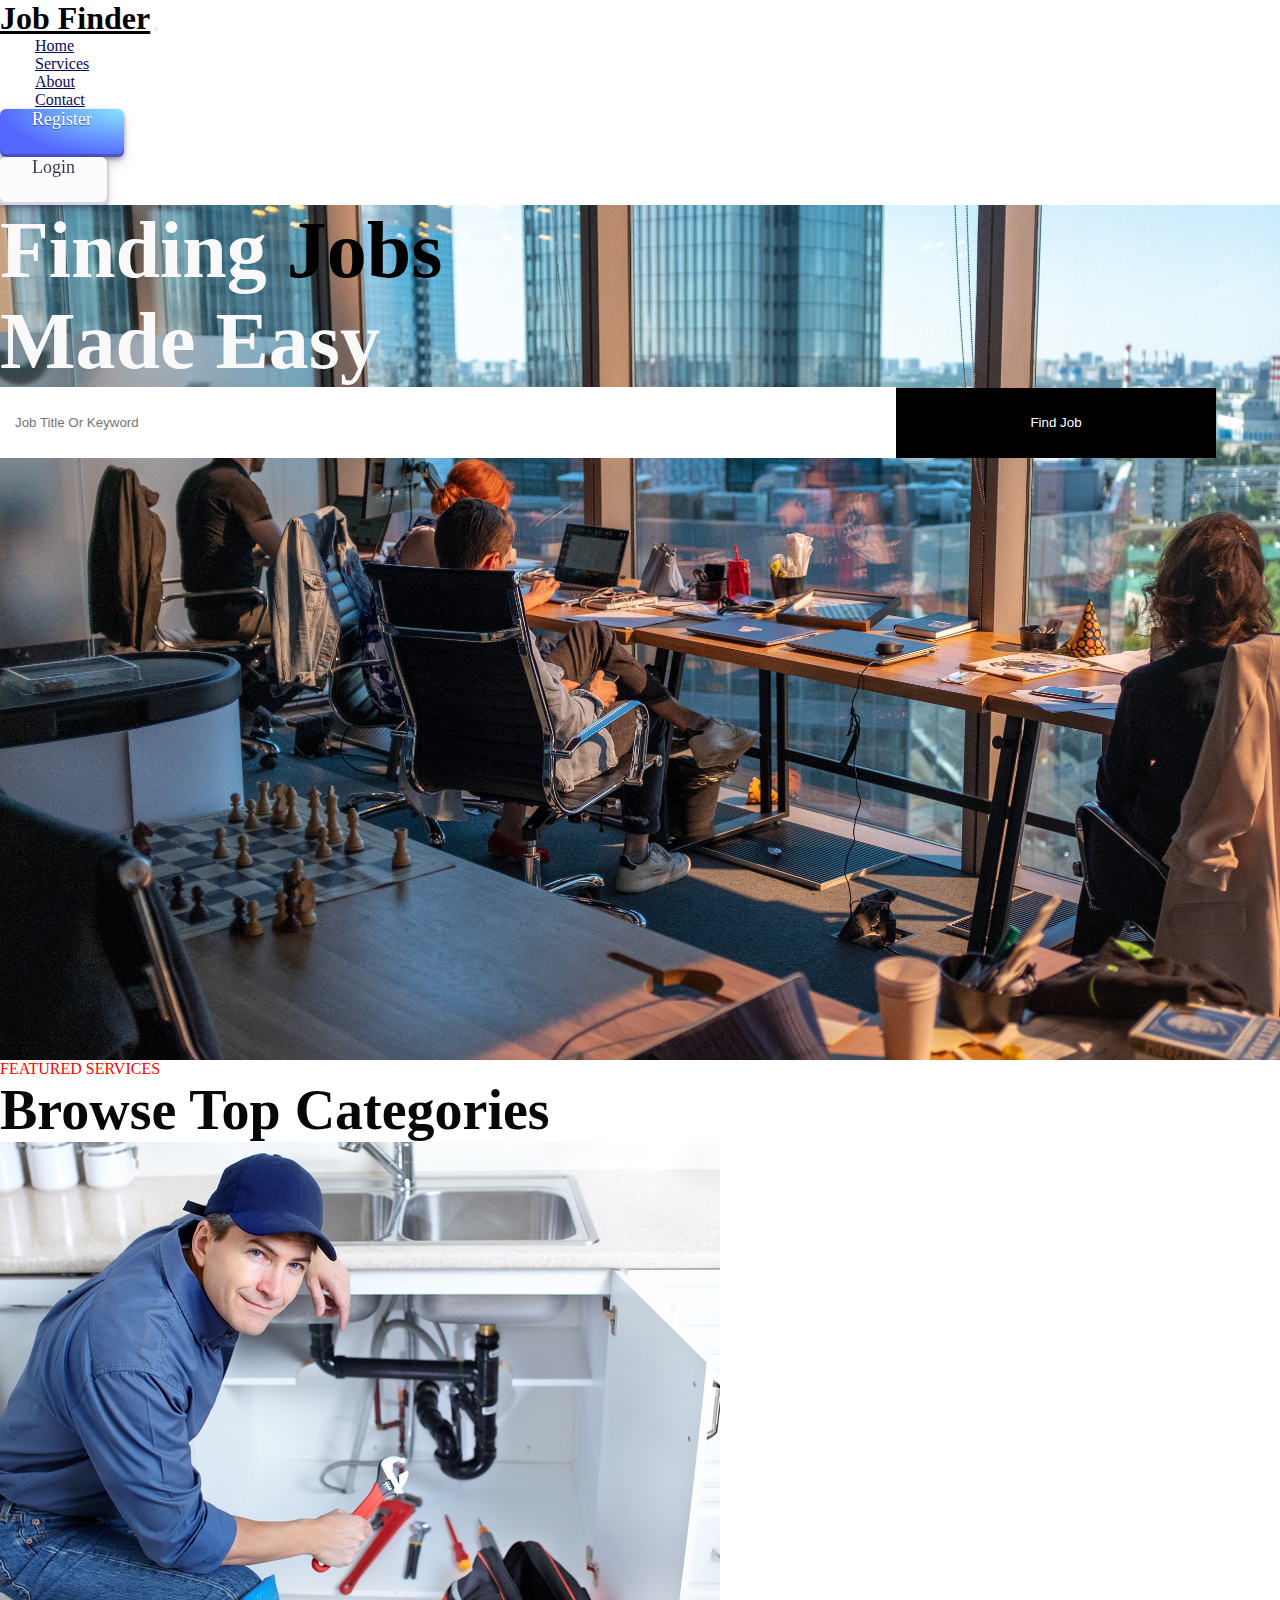
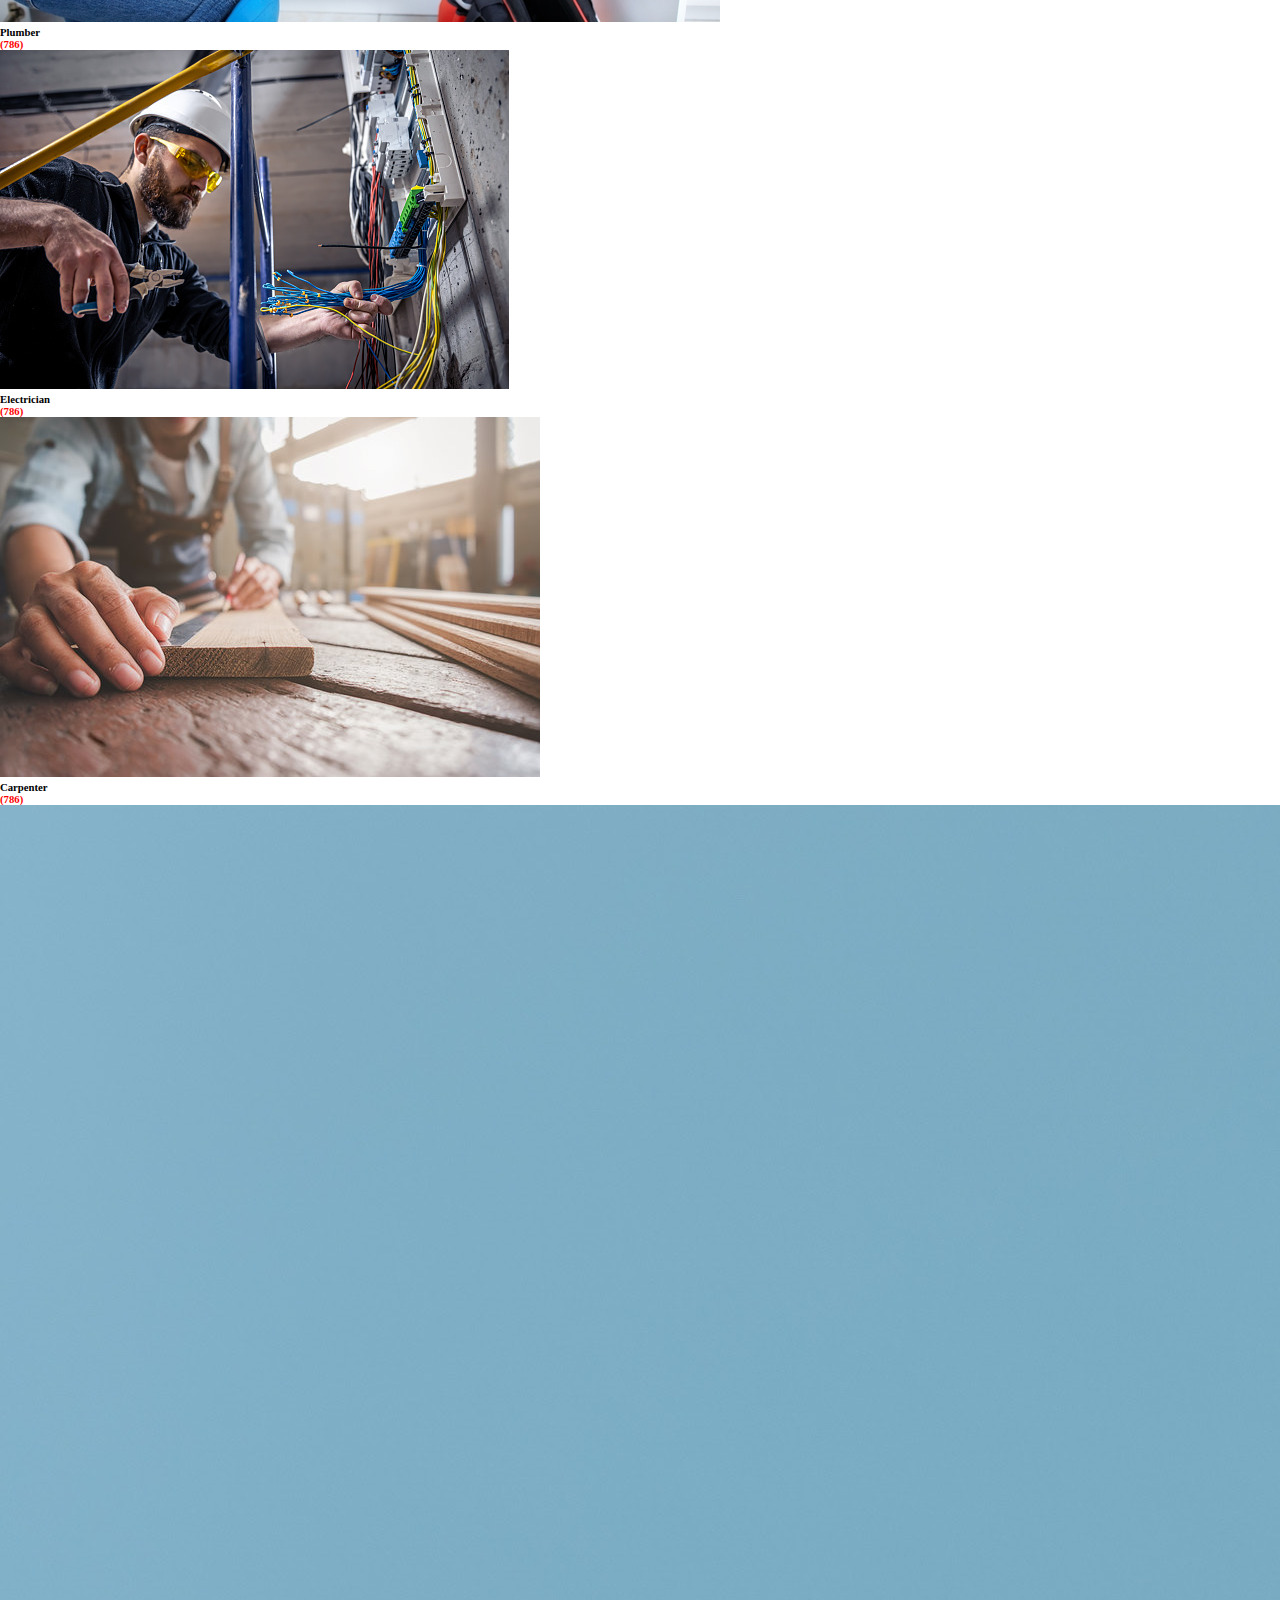
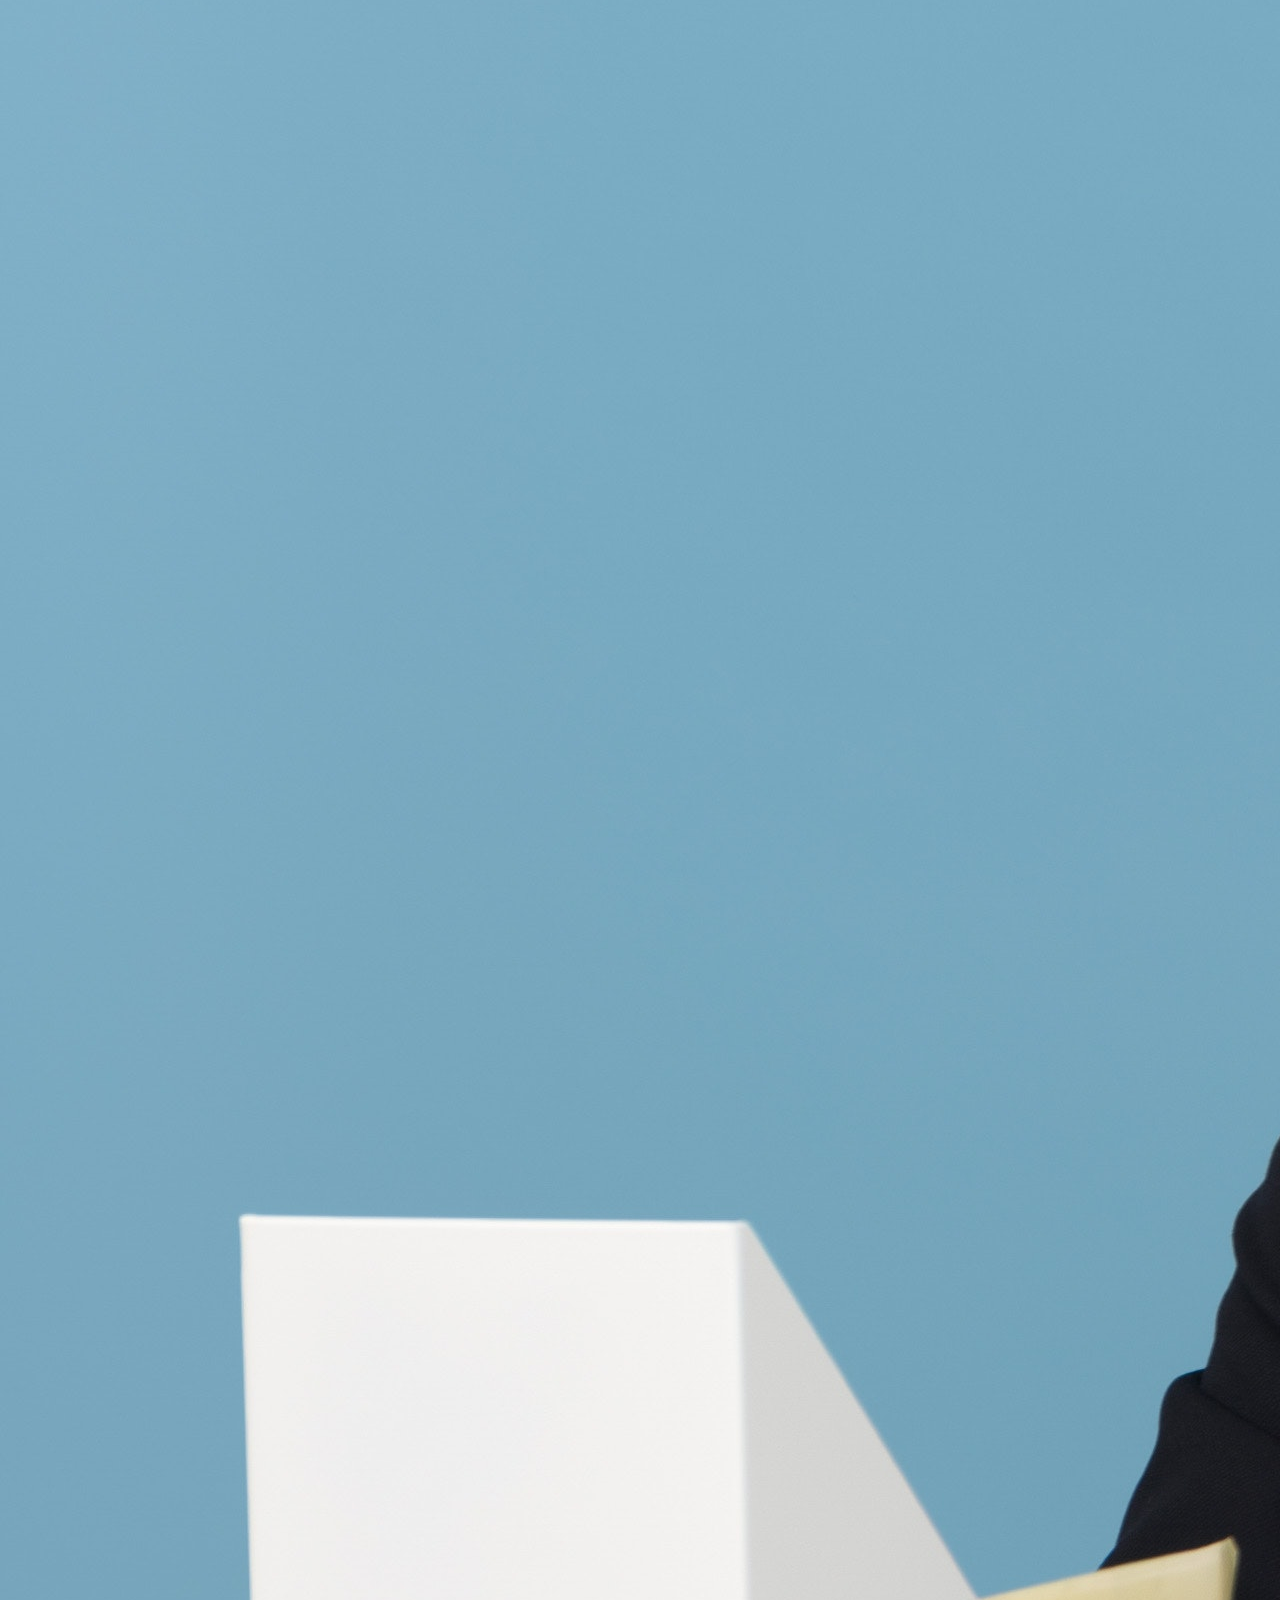
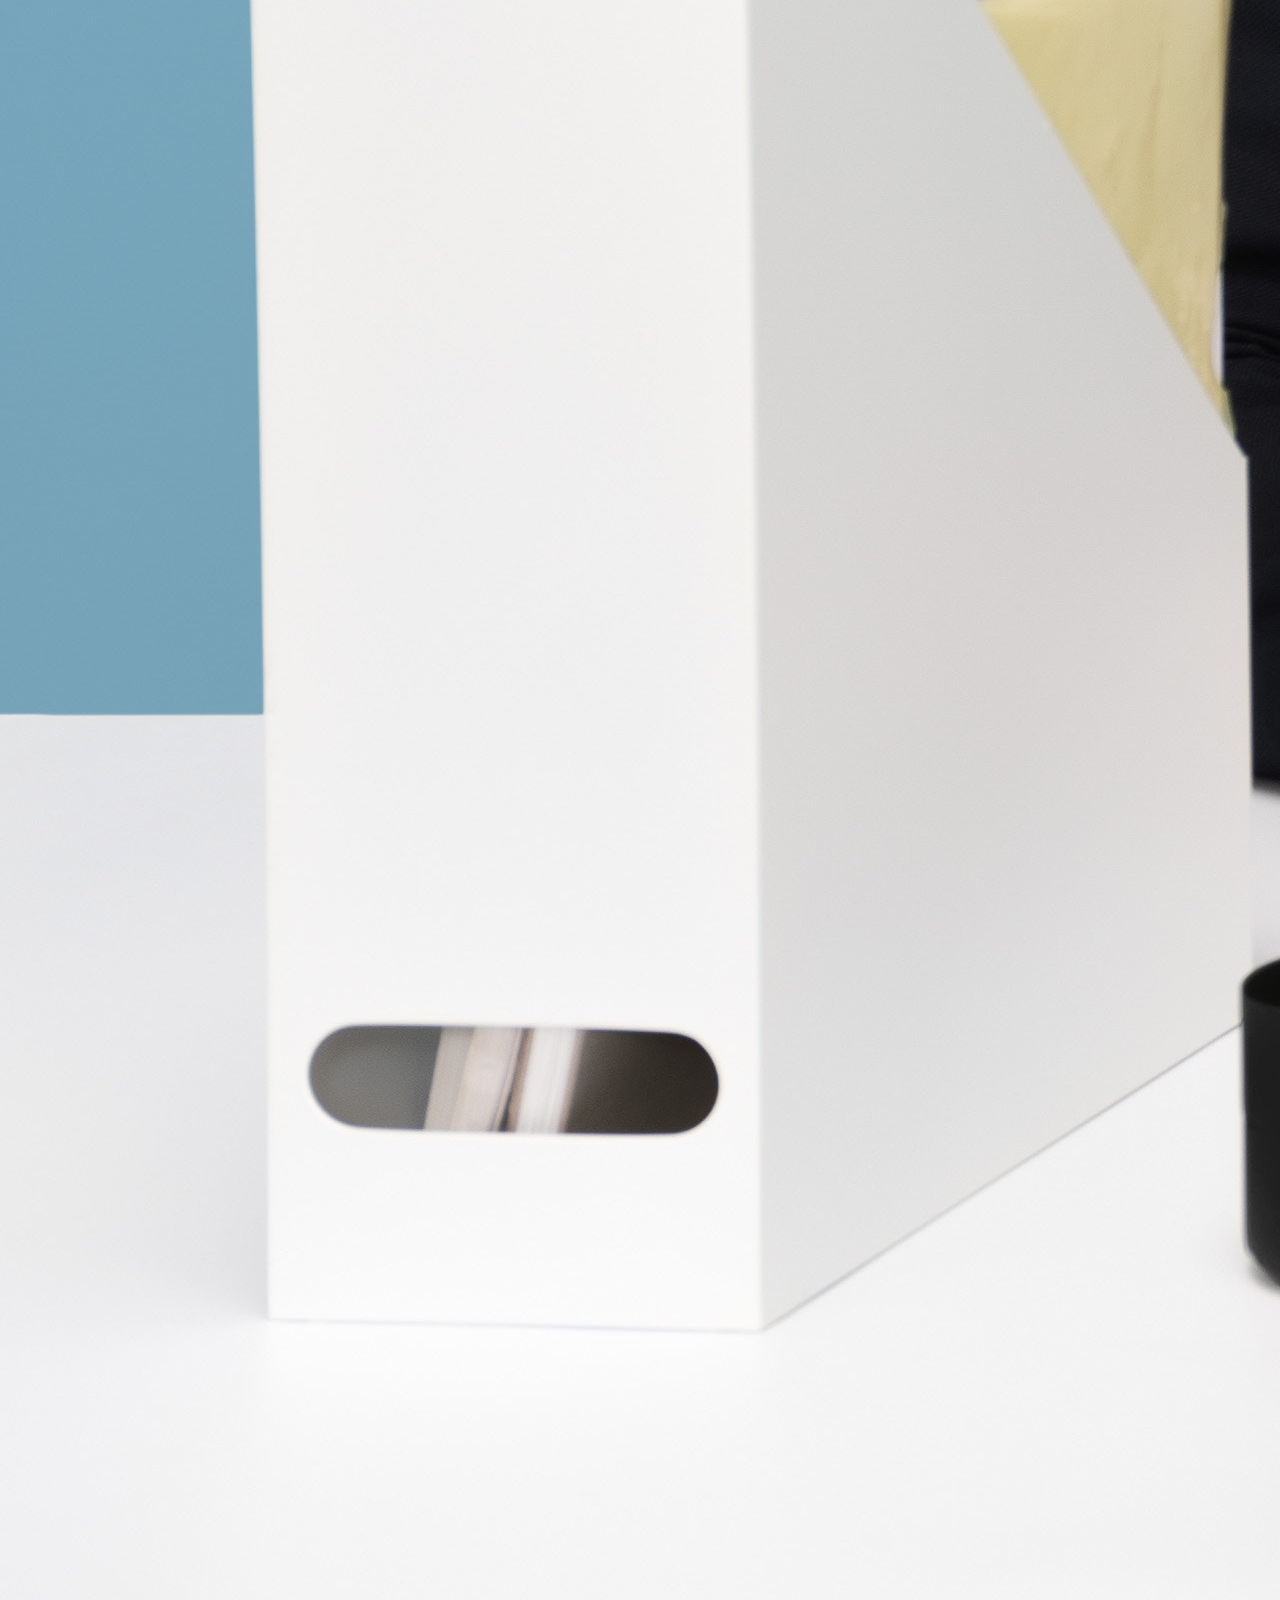
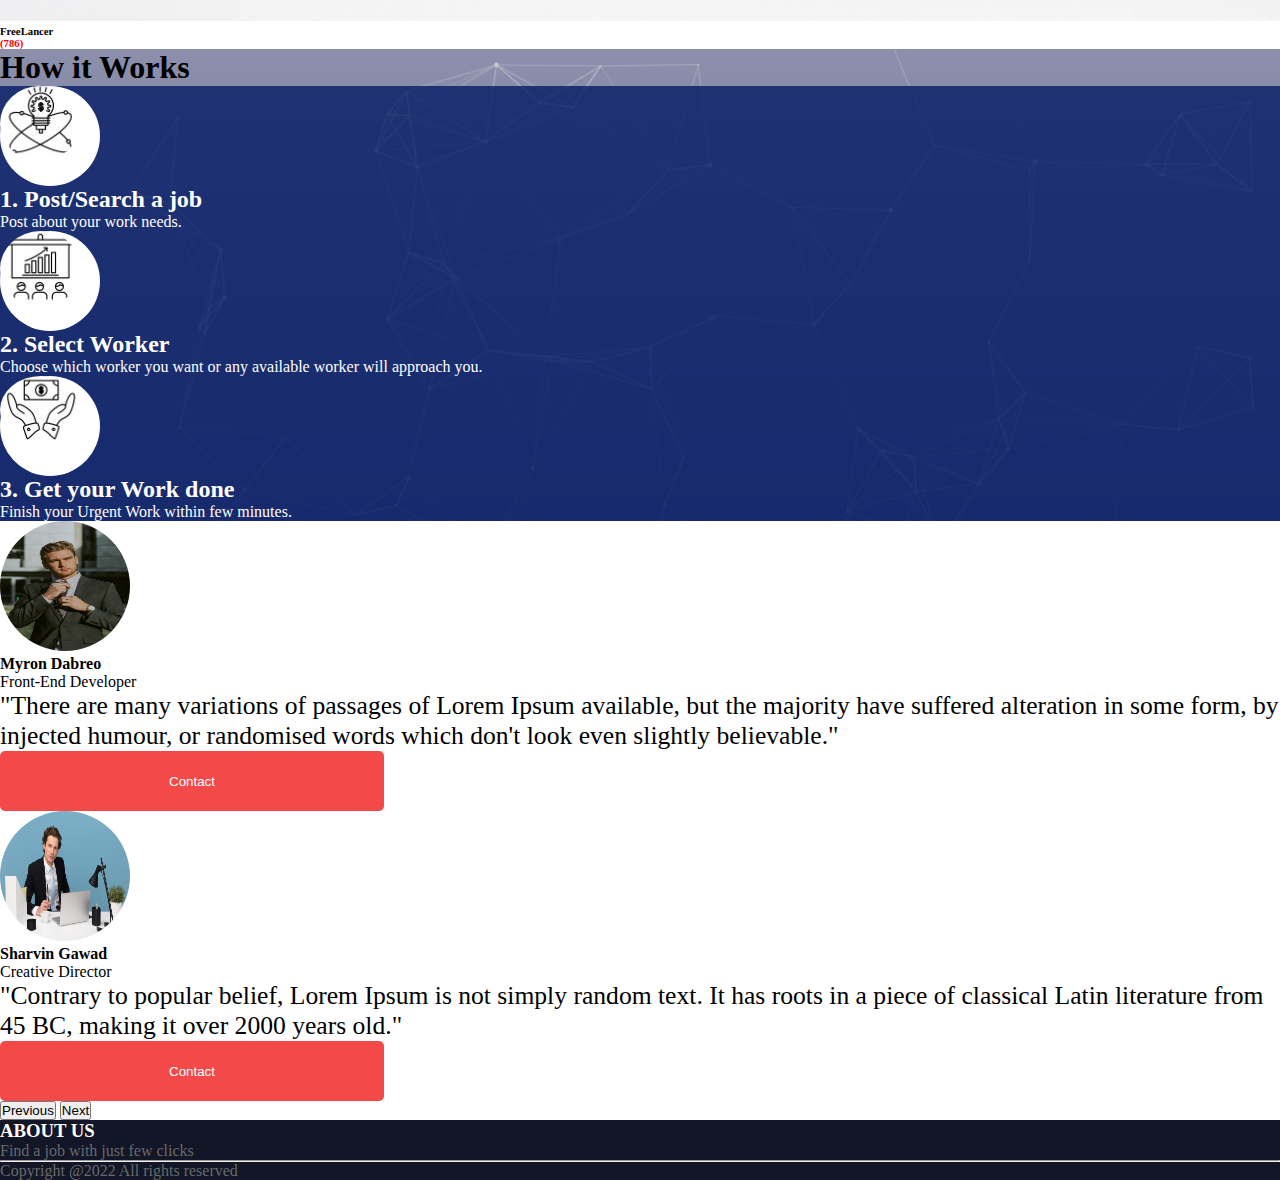
<file: main/Unscript/index.html>
<!doctype html>
<html lang="en">
  <head>
    <meta charset="utf-8">
    <meta name="viewport" content="width=device-width, initial-scale=1">
    <title> Job Finder</title>
    <link rel="stylesheet" href="https://fonts.google.com">
    <link href="https://cdn.jsdelivr.net/npm/bootstrap@5.2.3/dist/css/bootstrap.min.css" rel="stylesheet" integrity="sha384-rbsA2VBKQhggwzxH7pPCaAqO46MgnOM80zW1RWuH61DGLwZJEdK2Kadq2F9CUG65" crossorigin="anonymous">
    <link rel="stylesheet" href="style.css">
  </head>
  <body>
    <nav class="navbar navbar-expand-lg">
        <div class="container-fluid">
          <a class="navbar-brand" href="#"><b>Job Finder</b></a>
          <button class="navbar-toggler" type="button" data-bs-toggle="collapse" data-bs-target="#navbarSupportedContent" aria-controls="navbarSupportedContent" aria-expanded="false" aria-label="Toggle navigation">
            <span class="navbar-toggler-icon"></span>
          </button>
          <div class="collapse navbar-collapse" id="navbarSupportedContent">
            <ul class="navbar-nav m-auto mb-2 mb-lg-0">
              <li class="nav-item">
                <a class="nav-link" href="#">Home</a>
              </li>
              <li class="nav-item">
                <a class="nav-link" href="#">Services</a>
              </li>
              
              <li class="nav-item dropdown">
                <a class="nav-link " href="#">
                  About
                </a>               
              </li>
              <li class="nav-item">
                <a class="nav-link" href="#">Contact</a>
              </li>
            </ul>
            <form class="d-flex" role="search">
           
<!--New Window Logic-->
            
            <!-- <html>
            <head>
            <script>
            function openWin() {
              // window.open("http://127.0.0.1:5500/Responsive-Login-Form-master/reg.html");
            }
            </script>
            </head>
            <body> -->
            
            <form>
              <div> 
                <!-- <button type="btn1" class="btn1" value="Register" > <span></span>Register</button> -->
                <a style="text-decoration: none"; href="Responsive-Login-Form-master\register1.php" class="btn1" value="Register">Register</a>
              </div>
          
            </form>
<!--             
            </body>
            </html> -->
<!--New Window Logic-->

<!-- <!DOCTYPE html>
<html>
<head>
<script>
function openWin() {
  // window.open("http://127.0.0.1:5500/Responsive-Login-Form-master/index.html");
}
</script>
</head>
<body> -->

            <form>
              <div> 
    <!-- <button type="btn0" class="btn0" value="Login" onclick="openWin()"> <span></span>Login</button> -->
                <a style="text-decoration: none"; href="Responsive-Login-Form-master\login.php" class="btn0" value="Login">Login</a>
              </div>
            </form>
<!-- 
</body>
</html> -->
            </form>
          </div>
        </div>
      </nav>

      <section class="main py-5">
        <div class="container py-5">
            <div class="row">
                <div class="col-lg-7">
                    <h1>Finding <font color="black">Jobs</font> <br> Made Easy</h1>
                    <input type="text" placeholder="Job Title Or Keyword">
                    <button class="btn2 mt-5">Find Job</button>
                </div>
            </div>
        </div>
      </section>

      <section class="ceta py-5">
        <div class="container-fluid py-5 text-center">
            <p class="red">FEATURED SERVICES</p>
            <h1>Browse Top Categories</h1>
            <div class="row py-5 ">
                <div class="col-lg-11 m-auto pt-3">
                    <div class="row py-5">
                        <div class="col-lg-3 pt-3">
                            <div class="card py-3">
                                <img src="images/plumber.jpg" class="img-fluid my-3" alt="">
                                <h6>Plumber</h6>
                                <h6 class="red">(786)</h6>
                            </div>
                        </div>
                        <div class="col-lg-3 pt-3">
                            <div class="card py-3">
                                <img src="images/elec.jpg" class="img-fluid my-3" alt="">
                                <h6>Electrician</h6>
                                <h6 class="red">(786)</h6>
                            </div>
                        </div>
                        <div class="col-lg-3 pt-3">
                            <div class="card py-3">
                                <img src="images/carpenter.jpg" class="img-fluid my-3" alt="">
                                <h6>Carpenter</h6>
                                <h6 class="red">(786)</h6>
                            </div>
                        </div>
                        <div class="col-lg-3 pt-3">
                            <div class="card py-3">
                                <img src="images/2.jpg" class="img-fluid my-3" alt="">
                                <h6>FreeLancer</h6>
                                <h6 class="red">(786)</h6>
                            </div>
                        </div>
                    </div>                    
                </div>
                <div class="row">
                  <div class="col-lg-5 m-auto">
                  
                  </div>
                </div>
            </div>            
        </div>
    </section>

  

    <section class="apply py-5">
      <div class="container text-white text-center py-5">
        
        <h1>How it Works</h1>
        <div class="row py-5">
          <div class="col-lg-4 pt-2">
            <div class="card p-3">
              <div class="card-body text-center">
                <div class="cir1 pt-3 mb-3">
                  <img src="images/cate4.JPG" class="img-fluid" alt="">
                </div>
                <h2>1. Post/Search a job</h2>
                <p class="py-3">Post about your work needs.</p>
              </div>
            </div>    
          </div>
          <div class="col-lg-4 pt-2">
            <div class="card p-3">
              <div class="card-body text-center">
                <div class="cir1 pt-3 mb-3">
                  <img src="images/cate3.JPG" class="img-fluid" alt="">
                </div>
                <h2>2. Select Worker</h2>
                <p class="py-3">Choose which worker you want or any available worker will approach you.</p>
              </div>
            </div>    
          </div>
          <div class="col-lg-4 pt-2">
            <div class="card p-3">
              <div class="card-body text-center">
                <div class="cir1 pt-3 mb-3">
                  <img src="images/cate5.JPG" class="img-fluid" alt="">
                </div>
                <h2>3. Get your Work done</h2>
                <p class="py-3">Finish your Urgent Work within few minutes.</p>
              </div>
            </div>    
          </div>
        </div>
      </div>
    </section>

    <section class="slider py-5">
      <div class="container text-center py-5">
        <div class="row">
          <div class="col-lg-9 m-auto">
            <div id="carouselExampleControls" class="carousel slide" data-bs-ride="carousel">
              <div class="carousel-inner">
                <div class="carousel-item active">
                  <img src="images/1.jpg" class="img-fluid avatar mb-4" alt="...">
                  <h4>Myron Dabreo</h4>
                  <p>Front-End Developer</p>
                  <p class="perac py-3">"There are many variations of passages of Lorem Ipsum available, but the majority have suffered alteration in some form, by injected humour, or randomised words which don't look even slightly believable."</p>
                  <button class="btn4 mt-3">Contact</button>
                </div>
                <div class="carousel-item">
                  <img src="images/2.jpg" class="img-fluid mb-4 avatar" alt="...">
                  <h4>Sharvin Gawad</h4>
                  <p>Creative Director</p>
                  <p class="perac py-3">"Contrary to popular belief, Lorem Ipsum is not simply random text. It has roots in a piece of classical Latin literature from 45 BC, making it over 2000 years old."</p>
                  <button class="btn4 mt-3">Contact</button>
                </div>
              </div>
              <button class="carousel-control-prev" type="button" data-bs-target="#carouselExampleControls" data-bs-slide="prev">
                <span class="carousel-control-prev-icon" aria-hidden="true"></span>
                <span class="visually-hidden">Previous</span>
              </button>
              <button class="carousel-control-next" type="button" data-bs-target="#carouselExampleControls" data-bs-slide="next">
                <span class="carousel-control-next-icon" aria-hidden="true"></span>
                <span class="visually-hidden">Next</span>
              </button>
            </div>
          </div>
        </div>
      </div>
    </section>

    <section class="footer pt-5">
      <div class="container-fluid pt-5">
        <div class="row">
          <div class="col-lg-10 m-auto">
            <div class="row pb-4">
              <div class="col-lg-3">
                <h3 class="py-5">ABOUT US</h3>
                <p>Find a job with just few clicks </p>
                      
              </div>
            </div>
            <hr>
            <p class="py-4">Copyright @2022 All rights reserved</p>
          </div>
        </div>
      </div>
    </section>

    <script src="https://cdn.jsdelivr.net/npm/bootstrap@5.2.3/dist/js/bootstrap.bundle.min.js" integrity="sha384-kenU1KFdBIe4zVF0s0G1M5b4hcpxyD9F7jL+jjXkk+Q2h455rYXK/7HAuoJl+0I4" crossorigin="anonymous"></script>
  </body>
</html>
</file>
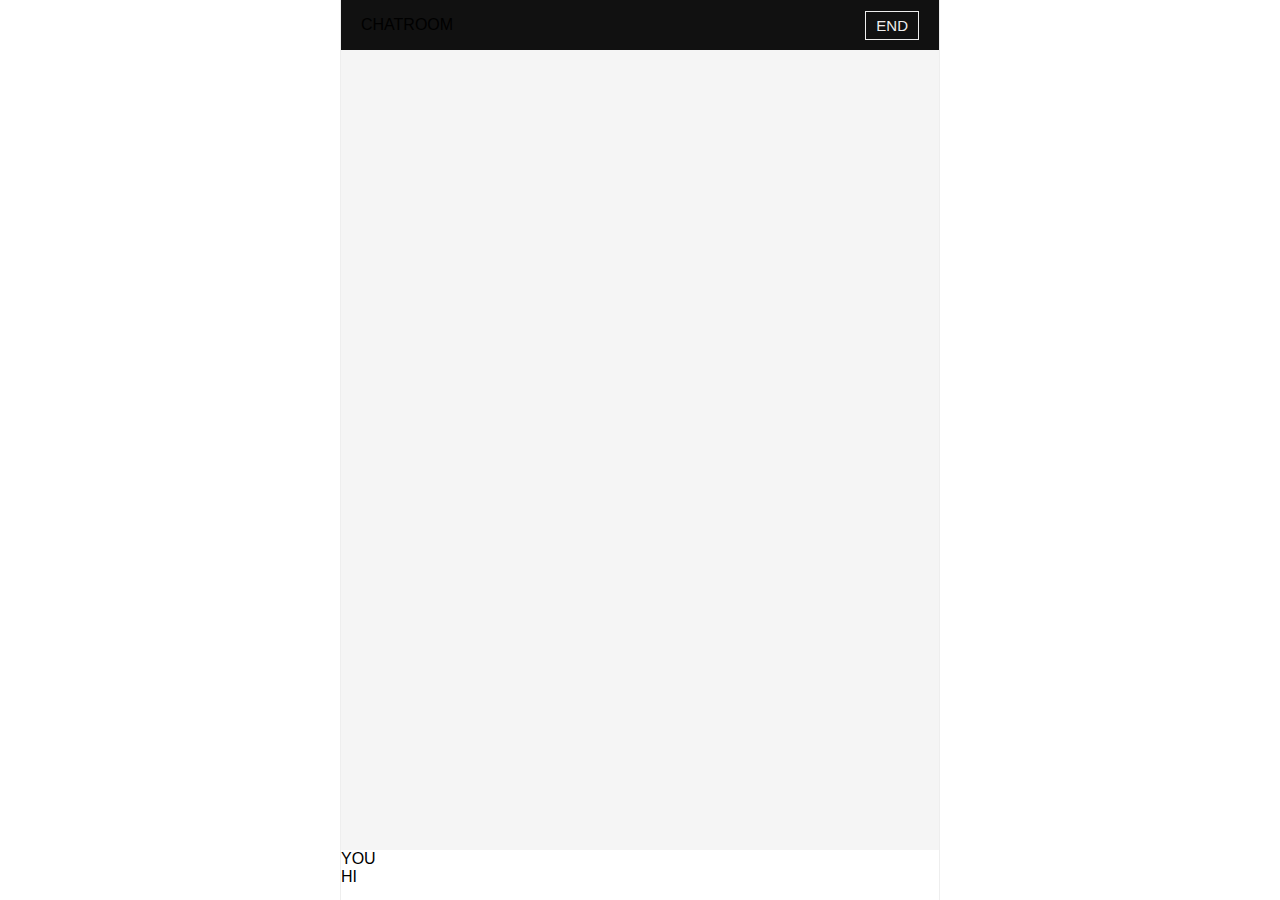
<file: main/Unscript/box.html>
<!DOCTYPE html>
<html>
<head>
    <meta charset='utf-8'>
    <meta http-equiv='X-UA-Compatible' content='IE=edge'>
    <title>Page Title</title>
    <meta name='viewport' content='width=device-width, initial-scale=1'>
    <link rel='stylesheet' type='text/css' media='screen' href='box style.css'>
    <script src='server.js'></script>
    <script src='code.js'></script>
</head>
<body>
    <div class="app">
        <div class="screen join-screen ">
            <div class="form">
                <h2>JOIN CHATROOM</h2>
                <div class="form-input">
                    <label>CLIENT</label>
                    <input type="text" id="username">
                </div>
                <div class="form-input">
                    <button id="join-user">JOIN</button>
                </div>
            </div>
        </div>
        <div class="screen chat-screen active">
            <div class="header">
                <div class="loop">CHATROOM</div>
                <button id="exit-chat">END</button>
            </div>
                <div class="messages">
                <div class="message my-message"></div>
            </div>
                 <div class="name">YOU</div>
                <div class="text">HI</div>
        </div>
        </div>
        <div class="update">
            HAS JOINED THE CONVERSATION
        </div>
        <div class="message other-message"></div>
    </div>
    <div class="name">YOU</div>
    <div class="text">HI</div>
    <div class="typebox">
        <input type="text" id="message-input">
        <button id="send-message">SEND</button>
    </div>
</div>

        
    
</body>
</html>
</file>
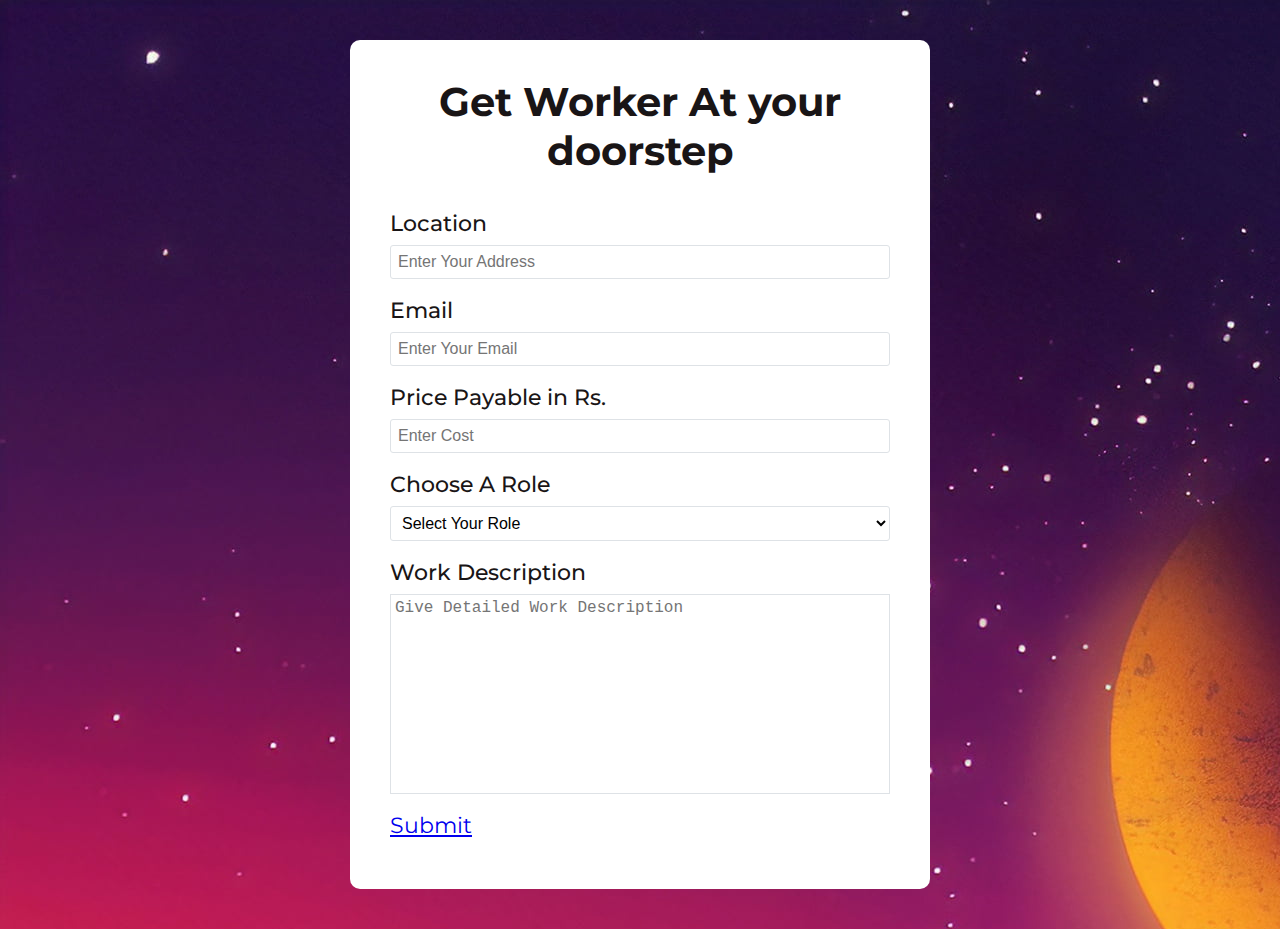
<file: main/Unscript/survey-form-main/form.html>
<!DOCTYPE html>
<html lang="en">

<head>
    <meta name="viewport" content="width=device-width, initial-scale=1.0">
    <title>Find Worker</title>
    <link rel="stylesheet" href="style.css">
    <link rel="preconnect" href="https://fonts.googleapis.com">
    <link rel="preconnect" href="https://fonts.gstatic.com" crossorigin>
    <link href="https://fonts.googleapis.com/css2?family=Montserrat:ital,wght@0,100;0,200;0,300;0,400;0,500;0,600;0,700;0,800;0,900;1,100;1,200;1,300;1,400;1,500;1,600;1,700;1,800;1,900&display=swap" rel="stylesheet">
</head>

<body>
    <main>
        <header>
            <h1 id="title">Get Worker At your doorstep</h1>
            
        </header>
        <form id="survey-form">

            <div class="form-group">
                <label for="name" id="name-label">Location</label>
                <input type="text" name="name" id="name" placeholder="Enter Your Address" required>
            </div>
            <div class="form-group">
                <label for="email" id="email-label">Email</label>
                <input type="email" name="email" id="email" placeholder="Enter Your Email" required>
            </div>
            <div class="form-group">
                <label for="age" id="number-label">Price Payable in Rs.</label>
                <input type="number" name="age" id="number" min="1" max="10000" placeholder="Enter Cost">
            </div>

            <div class="form-group">
                <label for="occupation">Choose A Role</label>
                <select name="occupation" id="dropdown">
                    <option selected disabled value>Select Your Role</option>
                    <option value="student">Electrician</option>
                    <option value="full-time-job">Plumber</option>
                    <option value="part-time-job">Freelancer</option>
                    <option value="prefer-to-not-say">Carpenter</option>
                    <option value="other">Other</option>
                </select>
            </div>

            

            <div class="form-group">
                <label for="remark">Work Description</label>
                <textarea name="remark" id="remark" placeholder="Give Detailed Work Description"></textarea>
            </div>

            <div class="form-group">
                
                <a class="submit" href="job.html">Submit </a>
            </div>
        </form>
    </main>
</body>

</html>
</file>
<file: main/Unscript/style.css>
*{
    padding: 0;
    margin: 0;
    box-sizing: border-box;
}
.navbar-brand{
    font-size: 2rem;
    color: rgb(0, 0, 0);
    font-family: 'Lobster';
}
.nav-link{
    color: rgb(10, 10, 94);
}
.nav-link:hover{
    color: rgb(0, 0, 0);
    transition: 0.3s;
}
.nav-item{
    color: rgb(7, 7, 78);
    font-weight: 500;
    padding-left: 35px;
}
/* .btn0{
    height: 52px;
    width: 130px;
    outline: none;
    border: none;
    color: white;
    cursor: pointer;
    transition: all 0.4s;
    background-color: rgb(1, 1, 1);
}
.btn0:hover{
    background-color: rgb(0, 0, 0);
    transition: all 0.4s;

}
.btn1{
    height: 52px;
    width: 130px;
    background-color: transparent;
    color: rgb(0, 0, 0);
    outline: none;
    border: 2px solid rgb(0, 0, 0);;
}
.btn1:hover{
    background-color: rgb(0, 0, 0);
    transition: all 0.4s;
    color: white;
    border: none;
    outline: none;

} */
form .btn1{
    margin-right: 25px;
    display: inline-block;
    outline: 0;
    border: 0;
    cursor: pointer;
    will-change: box-shadow,transform;
    background: radial-gradient( 100% 100% at 100% 0%, #89E5FF 0%, #5468FF 100% );
    box-shadow: 0px 2px 4px rgb(45 35 66 / 40%), 0px 7px 13px -3px rgb(45 35 66 / 30%), inset 0px -3px 0px rgb(58 65 111 / 50%);
    padding: 0 32px;
    border-radius: 6px;
    color: #fff;
    height: 48px;
    font-size: 18px;
    text-shadow: 0 1px 0 rgb(0 0 0 / 40%);
    transition: box-shadow 0.15s ease,transform 0.15s ease;
    
}

form .btn1:hover{
    /* background-color: rgb(0, 0, 0);
    transition: all 0.4s;
    color: rgb(45, 2, 236);
    border: none;
    outline: none; */
    box-shadow: 0px 4px 8px rgb(45 35 66 / 40%), 0px 7px 13px -3px rgb(45 35 66 / 30%), inset 0px -3px 0px #3c4fe0;
    transform: translateY(-2px);
}

form .btn1:active{
    box-shadow: inset 0px 3px 7px #3c4fe0;
    transform: translateY(2px);
}

form .btn0{
    
    display: inline-block;
    outline: 0;
    border: 0;
    cursor: pointer;
    transition: box-shadow 0.15s ease,transform 0.15s ease;
    will-change: box-shadow,transform;
    background: #FCFCFD;
    box-shadow: 0px 2px 4px rgb(45 35 66 / 40%), 0px 7px 13px -3px rgb(45 35 66 / 30%), inset 0px -3px 0px #d6d6e7;
    height: 48px;
    padding: 0 32px;
    font-size: 18px;
    border-radius: 6px;
    color: #36395a;
    transition: box-shadow 0.15s ease,transform 0.15s ease;
    
}

form .btn0:hover{
    box-shadow: 0px 4px 8px rgb(45 35 66 / 40%), 0px 7px 13px -3px rgb(45 35 66 / 30%), inset 0px -3px 0px #d6d6e7;
    transform: translateY(-2px);
}

form .btn0:active{
    box-shadow: inset 0px 3px 7px #d6d6e7;
    transform: translateY(2px);
}

.main{
    background-image: url(images/main2.jpg) ;
    background-repeat: no-repeat;
    background-size: cover;
    min-height: 95vh;
    width: 100%;
}
.main h1{
    font-size: 5rem;
    font-weight: 800;
    color: rgb(249, 249, 249);
}
.main input{
    height: 71px;
    width: 70%;
    border: none;
    outline: none;
    padding: 15px;
}
.btn2{
    height: 70px;
    width: 25%;
    background-color: rgb(0, 0, 0);
    color: white;
    border: none;
    outline: none;
    cursor: pointer;
    transition: all 0.4s;
    margin-left: -4px;
}
.btn2:hover{
    background-color: rgb(214, 11, 11);
    transition: all 0.4s;
}
.red{
    color: red;
}
.ceta h1{
    font-size: 3.5rem;
    color: rgb(7, 7, 7);
}
.ceta .card:hover{
    color: red;
    cursor: pointer;
    transition: all 0.3s;
    box-shadow: 2px 1px 23px -10px rgba(0,0,0,0.75);
    -webkit-box-shadow: 2px 1px 23px -10px rgba(0,0,0,0.75);
    -moz-box-shadow: 2px 1px 23px -10px rgba(0,0,0,0.75);
}
.btn3{
    height: 70px;
    width: 70%;
    border: 1px solid rgb(130, 130, 231);
    background: transparent;
    border-radius: 5px;
    color: rgb(130, 130, 231);;
    transition: all 0.4s;
}
.btn3:hover{
    background: rgb(102, 102, 214);
    color: white;
    border: none;
    outline: none;
    transition: all 0.4s;
}

.resume{
    background: linear-gradient(rgba(4,11,75,0.719),rgba(4,26,100,0.73)), url(images/img9.jpg);
    background-size: cover;
    height: 90vh;
    width: 100%;
}
.resume h1{
    font-size: 3.8rem;
}
.apply{
    background: linear-gradient(rgba(189, 189, 194, 0.719),rgba(130, 136, 157, 0.73)),url(images/cool-background.png)no-repeat;
    background-size: cover;
    width: 100%;
}
.apply .card{
    background-color: rgba(4, 26, 100, 0.801);
    color: white;
}.cir1{
    height: 100px;
    width: 100px;
    background: white;
    border-radius: 50%;
    display: inline-block;
}
.cir1 img{
    border-radius: 50%;
}
.avatar{
    height: 130px;
    width: 130px;
    border-radius: 50%;
}
.perac{
    font-size: 1.6rem;
    font-weight: 300;
}
.btn4{
    height: 60px;
    width: 30%;
    outline: none;
    border: none;
    background: rgb(243, 73, 73);
    cursor: pointer;
    color: white;
    border-radius: 5px;
    transition: all 0.4s;
}
.btn5:hover{
    background: rgb(214, 11, 11);
    border: none;
    outline: none;
    transition: all 0.4s;
}

.footer{
    background: #121626;
    color: white;
}
.footer p{
    margin: 0;
    color: #69696b;
}
.link{
    color: #6b6b72;
    transition: all 0.4s;
}
.link:hover{
    color: #ff2962;
    padding-left: 10px;
    transition: all 0.4s;
    cursor: pointer;
}
.footer input{
    height: 45px;
    width: 70%;
    padding: 10px 10px;
    border: none;
    outline: none;
    border-radius: 5px;
}
.footer button{
    height: 45px;
    width: 20%;
    border: none;
    outline: none;
    margin-left: -12px;
    border-top: 1px solid #ff2962;
    background: #ff2962;
    color: white;
    margin-top: 40px;
    border-top-right-radius: 5px;
    border-bottom-right-radius: 5px;
}

.form-container form select{
    width: 100%;
    padding:10px 15px;
    font-size: 17px;
    margin:8px 0;
    background: #eee;
    border-radius: 5px;
 }
 
.form-container form select option{
    background: #fff;
}
</file>
<file: main/Unscript/box style.css>
* {
    margin: 0px;
    padding: 0px;
    box-sizing: border-box;
}
body{
    font-family: "Roboto" , sans-serif;
    height: 100vh;
    display:flex;
    justify-content:center;
}
.app{
    position: fixed;
    width:100%;
    height: 100%;
    max-width: 600px;
    background: #fff;
    border-left:1px solid #eee;
    border-right: 1px solid #eee;
}
.app > .screen{
    display:none;
}
.app > .screen.active{
    display: block;
    width: 100%;
    height: 100%;
}
.screen .form{
    position: absolute;
    top:50%;
    left: 50%;
    transform: translate(-50%,-50%);
    width: 80%;
    max-width: 400px;
}
.screen .form-input{
    width: 100%;
    margin:20px 0px;
}
.screen h2{
    margin-bottom: 20px;
    font-size: 30px;
    color: #111;
    border-bottom: 4px solid #555;
    padding: 5px 0px;
    display: inline-block;
}
.screen .form-input label{
    display:block;
    margin-bottom:5px;
} 
.screen .form-input input{
    width: 100%;
    padding: 10px;
    border: 1px solid #555;
    font-size: 16px;
}
.screen .form-input button{
    padding: 10px 20px;
    background: #111;
    color: #eee;
    font-size: 16px;
    cursor: pointer;
    outline: none;
    border: none;

}
.chat-screen .header{
    background: #111;
    height: 50px;
    display: flex;
    justify-content: space-between;
    align-items: center;
    padding:0px 20px;
}
.chat-screen .header .logo{
    font-size: 18px;
    color: #eee;
    font-weight: 600;
}
.chat-screen .header button{
    padding: 5px 10px;
    border: 1px solid #eee;
    background: transparent;
    color: #eee;
    font-size: 15px;
    cursor: pointer;
    outline:none;
}
.chat-screen .messages{
    width: 100%;
    height: calc(100% - 100px);
    background: #f5f5f5;
    overflow: auto;
}
.chat-screen .messages .message{
    display: flex;
    padding: 10px;
}
.chat-screen .messages .message> div{
    max-width: 80%;
    background: #fff;
    box-shadow: 0px 0px 20px 5px rgba(0,0,0,0.05);
    padding:10px
}
.chat-screen .messages .message .my-message{
    justify-content: flex-end;
}
.chat-screen .messages .message .other-message{
    justify-content:flex-start ;
}
.chat-screen .messages .message .name{
    font-size: 13px;
    color: #555;
    margin-bottom: 5px;
}
.chat-screen .messages .message .text{
    word-wrap: break-word;
}
.chat-screen .messages .update{
    text-align: center;
    padding: 10px;
    font-style: italic;
}
.chat-screen .typebox{
    width: 100%;
    height: 50px;
    display: flex;
}
.chat-screen .typebox input{
    flex:1;
    height: 50px;
    font-size: 10px;
}
.chat-screen .typebox button {
    width:80px;
    height:100%;
    background: #111;
    color:#eee;
    font-size: 16px;
    outline: none;
    border: none;
    cursor: pointer;
}
</file>
<file: main/Unscript/survey-form-main/style.css>
body {
    margin: 40px 0 40px 0;
    padding: 0;
    border: none;
    outline: none;
    /* background-color: #eee; */
    background:url("image.jpg ");
    
    box-shadow: none;
    font-family: 'Montserrat', -apple-system, BlinkMacSystemFont, 'Segoe UI', 'Roboto', 'Helvetica Neue', Arial, sans-serif;
}

main {
    background-color: white;
    padding: 10px 40px 40px 40px;
    display: block;
    text-align: left;
    max-width: 500px;
    margin: auto;
    border-radius: 10px;
}

header {
    text-align: center;
}

h1 {
    font-size: 40px;
    color: #191516;
    font-weight: bold;
}

form {
    display: flex;
    flex-direction: column;
    font-size: 22px;
}

#name, #email, #number, #dropdown {
    outline: none;
    width: 100%;
    padding: 7px;
    font-size: 16px;
    border: 1px solid #dee2e6;
    border-radius: 3px;
    background-color: white;
    box-sizing: border-box;
}

#dropdown, option {
    outline: none;
}

select {
    padding: 7px;
}

textarea {
    display: block;
}

.form-group {
    padding: 8px 0;
    margin-bottom: 2px;
}

.form-group>label {
    margin-bottom: 8px;
    color: #191516;
    display: block;
    font-weight: 500;
}

[type="checkbox"]+label>span, [type="radio"]+label {
    font-size: 16px;
}

[type="checkbox"], [type="radio"] {
    margin: 0 8px 0 0;
    box-sizing: border-box;
    min-width: 18px;
    min-height: 18px;
}

/*hide the original checkbox and radio button*/

[type="checkbox"] , [type="radio"] {
    opacity: 0;
    pointer-events: none;
}


.radio-group, .checkbox-group {
    display: flex;
    flex-direction: row;
    margin-bottom: 10px;
    position: relative;
}

[type="radio"]+label {
    margin: 0 5px 0 0;
    font-size: 16px;
    position: relative;
    cursor: pointer;
}

[type="checkbox"]+label {
    margin: 0 5px 0 0;
    font-size: 16px;
    position: relative;
    cursor: pointer;
}

/* this is the custom box for the checkbox*/

[type="checkbox"]+label::before {
    content: '';
    min-width: 18px;
    min-height: 18px;
    position: absolute;
    left: -26px;
    border-radius: 3px;
    /* top: 5px; */
    background-color: #eee;
    transition: all 0.4s;
}

/* custom checkmark made using only css*/

/* 
[type="checkbox"]+label::after {
    content: '';
    min-width: 0px;
    min-height: 0px;
    position: absolute;
    left: -20px;
    top: 2px;
    border-right: 1px solid white;
    border-bottom: 1px solid white;
    background-color:red; 
    transform: rotateZ(40deg);
    transition:  all 0.4s;

}  
*/

/* this will unhide the custom checkmark */

/* [type="checkbox"]:checked +label::after {
    min-width: 5px;
    min-height: 10px;
} */

/* this is the svg for the checkmark */

[type="checkbox"]+label svg {
    position: absolute;
    width: 28px;
    left: -31px;
    top: -5px;
}

/* this is the polyline for the checkmark svg */

[type="checkbox"]+label svg polyline {
    stroke: white;
    stroke-width: 8;
    fill: none;
    stroke-dasharray: 70;
    stroke-dashoffset: 70;
    transition: stroke-dashoffset 0.4s;
}

/* change the color of custom checkbox when the original checkbox is in checked state */

[type="checkbox"]:checked+label::before {
    background-color: #191516;
}

/* setting stroke-dashoffset to 0 will reveal the hidden checkmark */

[type="checkbox"]:checked+label svg polyline {
    stroke-dashoffset: 0;
}

textarea {
    width: 100%;
    box-sizing: border-box;
    height: 200px;
    resize: none;
    padding: 4px;
    font-size: 16px;
    border: 1px solid #dee2e6;
}

button {
    width: 100%;
    display: block;
    height: 40px;
    background-color: #191516;
    border: none;
    font-weight: bold;
    font-size: 20px;
    color: white;
    box-sizing: border-box;
}

#description {
    text-align: center;
    font-style: italic;
    margin-top: -10px;
}

/* custom circle for radio button*/
[type="radio"]+label::before {
    content: '';
    position: absolute;
    border-radius: 50%;
    background-color: #eee;
    left: -27px;
    top: -1px;
    width: 20px;
    height: 20px;
    transition: all 0.4s;
}

/* fill circle with inset shadow when it is selected*/
[type="radio"]:checked+label::before {
    box-shadow: inset 0 0 0 6px #191516;
}


@media (max-width: 540px) {
 main {
        max-width: 380px;
    }
}
@media (max-width: 460px) {
    main {
        max-width: 280px;
    }
    h1 {
        font-size: 32px;
    }
    #description {
        font-size: 15px;
    }
    form {
        font-size: 18px;
    }
    #name, #email, #number, #dropdown, textarea {
        font-size: 15px;
    }
    [type="radio"]+label, [type="checkbox"]+label>span {
        font-size: 15px;
    }
}

@media (max-width: 375px) {
 main {
        max-width: 260px;
        padding: 10px 30px 30px 40px;
    }
    h1 {
        font-size: 28px;
    }
    #description {
        font-size: 12px;
    }
    form {
        font-size: 15px;
    }
    #name, #email, #number, #dropdown, textarea {
        font-size: 12px;
    }
    [type="radio"]+label, [type="checkbox"]+label>span {
        font-size: 12px;
    }
    button {
        font-size: 18px;
    }
}

@media (max-width: 320px) {
 main {
        max-width: 220px;
    }
}

@media (max-width: 280px) {
 main {
        max-width: 180px;
    }
}
</file>
